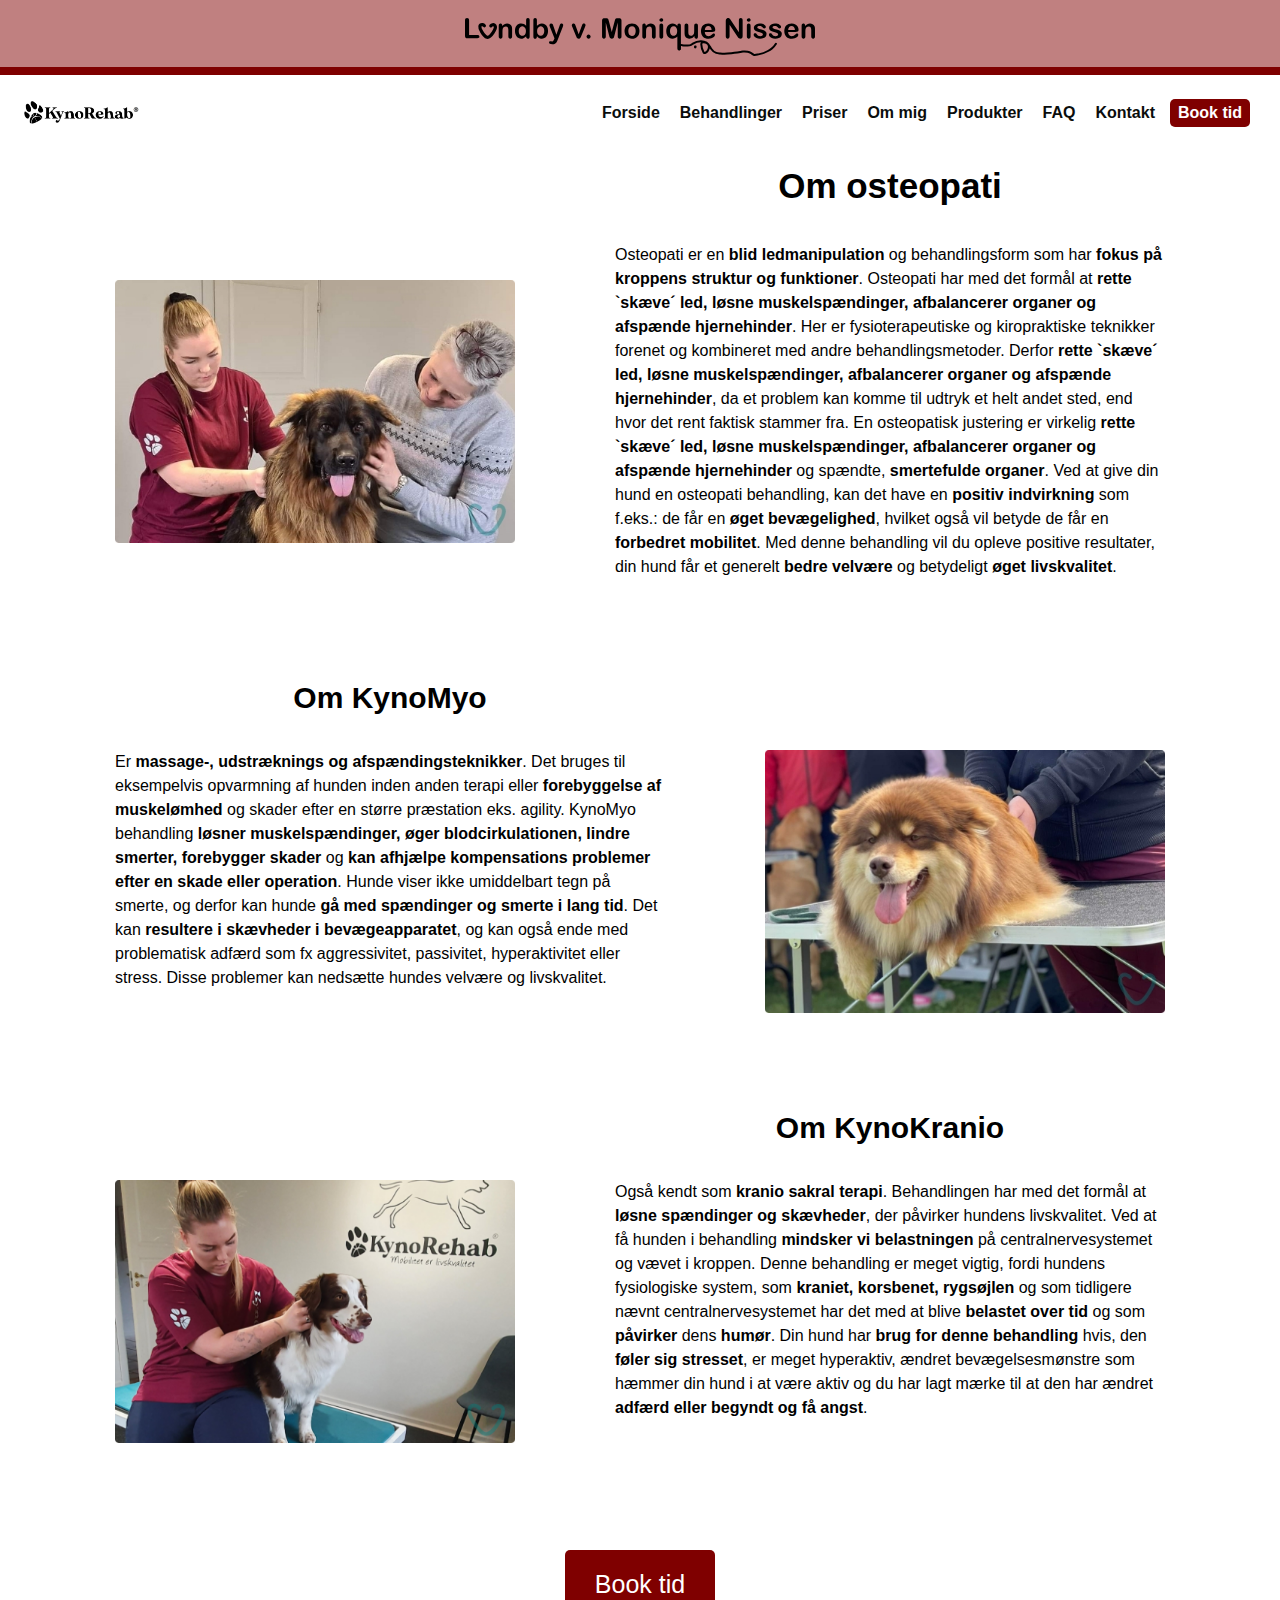
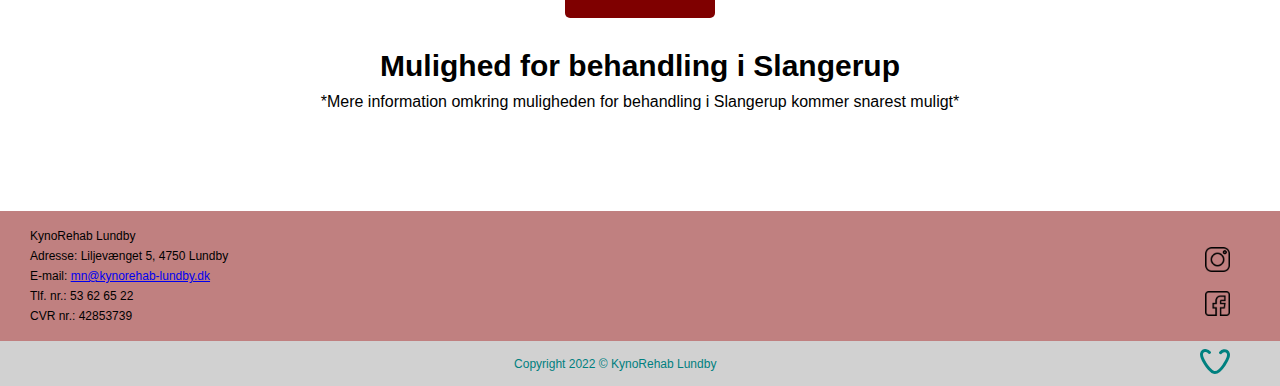
<file: behandlinger.html>
<!DOCTYPE html>
<html lang="da">

<head>
    <script src="script.js"></script>
    <meta charset="UTF-8">
    <meta http-equiv="X-UA-Compatible" content="IE=edge">
    <meta name="viewport" content="width=device-width, initial-scale=1.0">
    <meta name="description" content="KynoRehab i Lundby tilbyder osteopati, hundemassage, genoptræning samt kynomyo og kynokranio terapi til hunde.">
    <meta name="keywords" content="rehabilitering, kynorehab, osteopati, hundemassage, hund, genoptræning, hundemassør, kyno">
    <link rel="stylesheet" href="behandlinger.css">
    <link rel="stylesheet" href="style.css">
    <META NAME="ROBOTS" CONTENT="NOINDEX, NOFOLLOW">
    <link rel="preconnect" href="https://fonts.googleapis.com">
    <link rel="icon" href="img/logomark.svg" type="image/x-icon" />
    <title>KynoRehab - Lundby v. Monique Nissen|Behandlinger </title>
</head>

<body>
    <header>
        <div class="topbar">
            <a href="index.html">
                <img class="logo" alt="kynorehab lundby v. monique nissen" src="img/logo.svg">
            </a>
        </div>
        <div class="fixed-navbar">
            <a href="index.html">
                <img class="kynologo" src="img/kynorehablogo.png" alt="kynorehab">
            </a>
            <nav>
                <ul>
                    <li><a href="index.html">Forside</a></li>
                    <li><a href="behandlinger.html">Behandlinger</a></li>
                    <li><a href="priser.html">Priser</a></li>
                    <li><a href="om.html">Om mig</a></li>
                    <li><a href="produkter.html">Produkter</a></li>
                    <li><a href="faq.html">FAQ</a></li>
                    <li><a href="#kontakt">Kontakt</a></li>
                    <li class="book"><a target="_blank" href="https://app.geckobooking.dk/site/booking.php?1=1&PHPSESSID=8a8fcb486856d2c336a4999f938a9f59&bId=5585&firmaId=18475&kal=4152467&icCode=3a0e880955167d6f3c1ee97500c97a81b5585&dTpl=1">
                            Book tid</a></li>
                </ul>
            </nav>
            <div id="hamburger-icon" onclick="openMenu(this)">
                <div class="bar1"></div>
                <div class="bar2"></div>
                <div class="bar3"></div>
                <ul class="mobil-nav">
                    <li><a href="index.html">Forside</a></li>
                    <li><a href="behandlinger.html">Behandlinger</a></li>
                    <li><a href="priser.html">Priser</a></li>
                    <li><a href="om.html">Om mig</a></li>
                    <li><a href="produkter.html">Produkter</a></li>
                    <li><a href="faq.html">FAQ</a></li>
                    <li><a href="#">Kontakt</a></li>
                    <li class="book"><a target="_blank" href="https://app.geckobooking.dk/site/booking.php?1=1&PHPSESSID=8a8fcb486856d2c336a4999f938a9f59&bId=5585&firmaId=18475&kal=4152467&icCode=3a0e880955167d6f3c1ee97500c97a81b5585&dTpl=1">
                            Book tid</a></li>
                </ul>
            </div>
        </div>
    </header>
    <!--Inspiration fra https://www.w3schools.com/css/css_grid.asp-->
    <section class="behandlinger">
        <div class="grid-containerfire">
            <div class="grid-billedeogtekstbehandling grid-billedestørre responsivbillede">
                <img src="img/osteopati.jpg" alt="Osteopati behandling langhåret schæfer">
            </div>
            <div class="grid-tekstvedbillede grid-større bytteom">
                <h2>Om osteopati</h2>
                <p>
                    Osteopati er en <b>blid ledmanipulation</b> og behandlingsform som har <b>fokus på kroppens struktur og funktioner</b>. Osteopati har med det formål at <b>rette `skæve´ led, løsne muskelspændinger, afbalancerer organer og afspænde hjernehinder</b>.
                    Her er fysioterapeutiske og kiropraktiske teknikker forenet og kombineret med andre behandlingsmetoder. Derfor <b>rette `skæve´ led, løsne muskelspændinger, afbalancerer organer og afspænde hjernehinder</b>, da et problem kan komme
                    til udtryk et helt andet sted, end hvor det rent faktisk stammer fra. En osteopatisk justering er virkelig <b>rette `skæve´ led, løsne muskelspændinger, afbalancerer organer og afspænde hjernehinder</b> og spændte, <b>smertefulde organer</b>.
                    Ved at give din hund en osteopati behandling, kan det have en <b>positiv indvirkning</b> som f.eks.: de får en <b>øget bevægelighed</b>, hvilket også vil betyde de får en <b>forbedret mobilitet</b>. Med denne behandling vil du opleve
                    positive resultater, din hund får et generelt <b>bedre velvære</b> og betydeligt <b>øget livskvalitet</b>.
                </p>
            </div>
        </div>
        <div class="grid-containerfem">
            <div class="grid-tekstvedbilledeekstra grid-større">
                <h2>Om KynoMyo</h2>
                <p>
                    Er <b>massage-, udstræknings og afspændingsteknikker</b>. Det bruges til eksempelvis opvarmning af hunden inden anden terapi eller <b>forebyggelse af muskelømhed</b> og skader efter en større præstation eks. agility. KynoMyo behandling
                    <b>løsner muskelspændinger, øger blodcirkulationen, lindre smerter, forebygger skader</b> og <b>kan afhjælpe kompensations problemer efter en skade eller operation</b>. Hunde viser ikke umiddelbart tegn på smerte, og derfor kan hunde
                    <b>gå med spændinger og smerte i lang tid</b>. Det kan <b>resultere i skævheder i bevægeapparatet</b>, og kan også ende med problematisk adfærd som fx aggressivitet, passivitet, hyperaktivitet eller stress. Disse problemer kan nedsætte
                    hundes velvære og livskvalitet.
                </p>
            </div>
            <div class="grid-billedeogtekstbehandling responsivbilledeto">
                <img src="img/kynomyo.jpg" alt="KynoMyo behandling chihuahua">
            </div>
        </div>
        <div class="grid-containerseks">
            <div class="grid-billedeogtekstbehandling responsivbilledetre">
                <img src="img/Kynokranio.png" alt="KynoKranio behandling australian shepherd ">
            </div>
            <div class="grid-tekstvedbilledeekstra grid-større bytteom">
                <h2>Om KynoKranio</h2>
                <p>
                    Også kendt som <b>kranio sakral terapi</b>. Behandlingen har med det formål at <b>løsne spændinger og skævheder</b>, der påvirker hundens livskvalitet. Ved at få hunden i behandling <b>mindsker vi belastningen</b> på centralnervesystemet
                    og vævet i kroppen. Denne behandling er meget vigtig, fordi hundens fysiologiske system, som <b>kraniet, korsbenet, rygsøjlen</b> og som tidligere nævnt centralnervesystemet har det med at blive <b>belastet over tid</b> og som <b>påvirker</b>                    dens <b>humør</b>. Din hund har <b>brug for denne behandling</b> hvis, den <b>føler sig stresset</b>, er meget hyperaktiv, ændret bevægelsesmønstre som hæmmer din hund i at være aktiv og du har lagt mærke til at den har ændret <b>adfærd eller begyndt og få angst</b>.
                </p>
            </div>
        </div>
    </section>
    <section class="Slangerup">
        <div class="divbooktid">
            <a class="booktid" target="_blank" href="https://app.geckobooking.dk/site/booking.php?1=1&PHPSESSID=8a8fcb486856d2c336a4999f938a9f59&bId=5585&firmaId=18475&kal=4152467&icCode=3a0e880955167d6f3c1ee97500c97a81b5585&dTpl=1">Book tid</a>
            <h3>Mulighed for behandling i Slangerup</h3>
            <p>*Mere information omkring muligheden for behandling i Slangerup kommer snarest muligt*</p>
        </div>
    </section>

    <footer id="kontakt">
        <div class="rosa-footer">
            <div class="rosa-flex">
                <div>
                    <p>KynoRehab Lundby <br> Adresse: Liljevænget 5, 4750 Lundby <br> E-mail: <a href="mailto:laer9384@edu.zealand.dk">mn@kynorehab-lundby.dk </a><br> Tlf. nr.: 53 62 65 22 <br> CVR nr.: 42853739</p>
                </div>
                <div>
                    <img src="img/instagram.png" id="some-ig" alt="kynorehab instagram">
                    <br>
                    <img src="img/facebook.png" id="some-fb" alt="kynorehab facebook">
                </div>
            </div>
        </div>
        <div class="grå-footer">
            <div class="grå-flex">
                <div>

                </div>
                <div>
                    <p>
                        Copyright 2022 © KynoRehab Lundby
                    </p>
                </div>
                <div>
                    <img src="img/logomark.svg" class="logomark" alt="kynorehab lundby">
                </div>
            </div>
        </div>
    </footer>
</body>

</html>
</file>
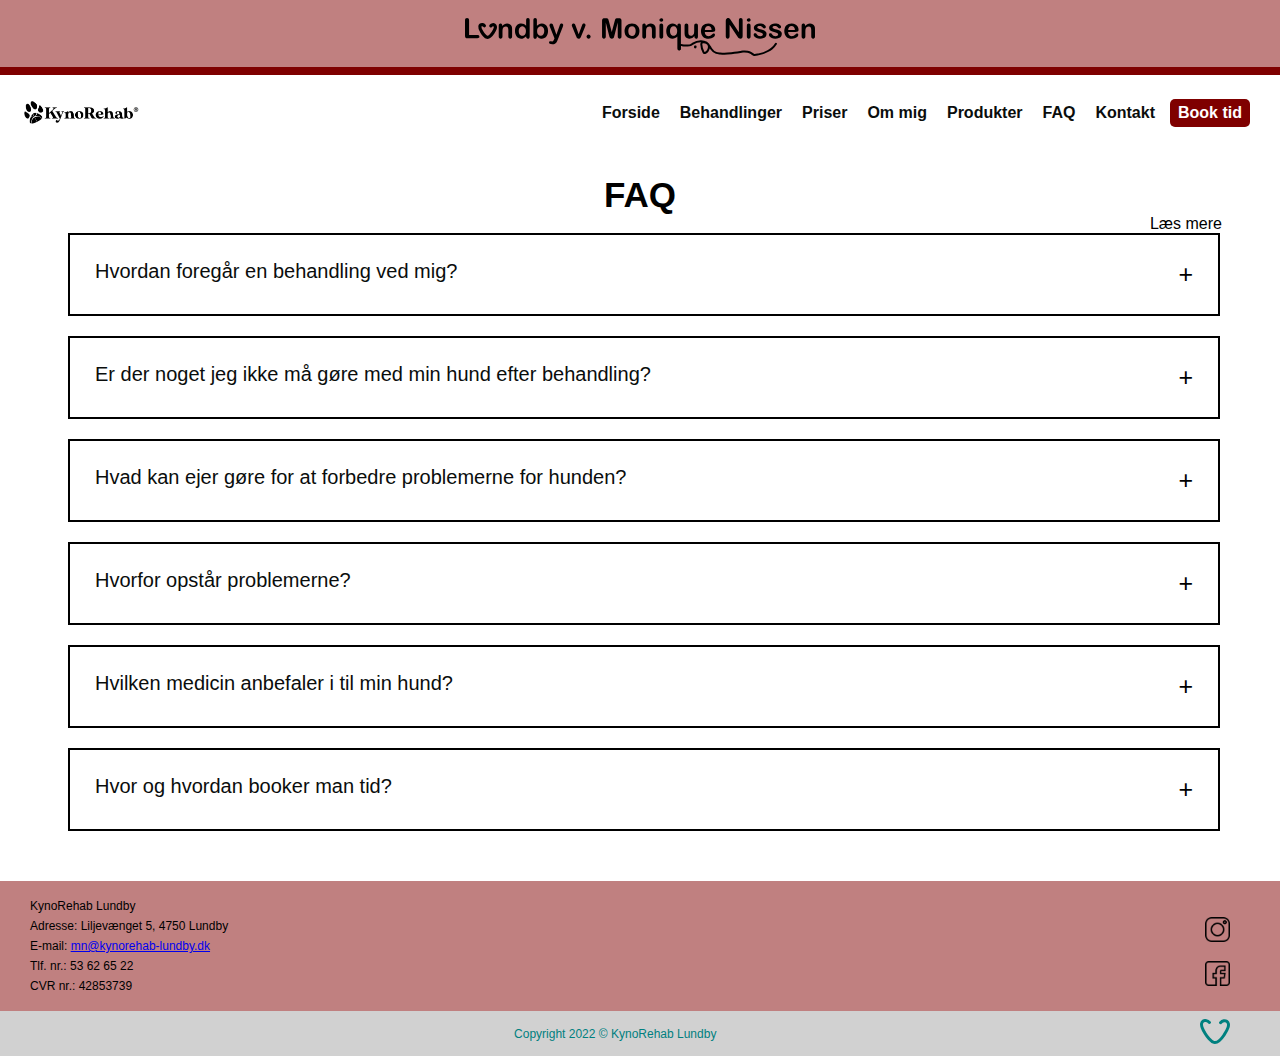
<file: faq.html>
<!DOCTYPE html>
<html lang="da">

<head>
    <script src="script.js"></script>
    <meta charset="UTF-8">
    <meta http-equiv="X-UA-Compatible" content="IE=edge">
    <meta name="viewport" content="width=device-width, initial-scale=1.0">
    <meta name="description" content="Ofte stillede spørgsmål angående behandlinger, Osteopati og rehabilitering, Genoptræning, Kynorehab & hundemassage.">
    <meta name="keywords" content="rehabilitering, kynorehab, osteopati, hundemassage, hund, genoptræning, hundemassør, kyno">
    <link rel="stylesheet" href="style.css">
    <META NAME="ROBOTS" CONTENT="NOINDEX, NOFOLLOW">
    <link rel="stylesheet" href="faqstyle.css">
    <link rel="preconnect" href="https://fonts.googleapis.com">
    <link rel="icon" href="img/logomark.svg" type="image/x-icon" />
    <title>KynoRehab - Lundby v. Monique Nissen|FAQ</title>
</head>

<body>

    <header>
        <div class="topbar">
            <a href="index.html">
                <img class="logo" alt="kynorehab lundby v. monique nissen" src="img/logo.svg">
            </a>
        </div>
        <div class="fixed-navbar">
            <a href="index.html">
                <img class="kynologo" src="img/kynorehablogo.png" alt="kynorehab">
            </a>
            <nav>
                <ul>
                    <li><a href="index.html">Forside</a></li>
                    <li><a href="behandlinger.html">Behandlinger</a></li>
                    <li><a href="priser.html">Priser</a></li>
                    <li><a href="om.html">Om mig</a></li>
                    <li><a href="produkter.html">Produkter</a></li>
                    <li><a href="faq.html">FAQ</a></li>
                    <li><a href="#kontakt">Kontakt</a></li>
                    <li class="book"><a target="_blank" href="https://app.geckobooking.dk/site/booking.php?1=1&PHPSESSID=8a8fcb486856d2c336a4999f938a9f59&bId=5585&firmaId=18475&kal=4152467&icCode=3a0e880955167d6f3c1ee97500c97a81b5585&dTpl=1">
                            Book tid</a></li>
                </ul>
            </nav>
            <div id="hamburger-icon" onclick="openMenu(this)">
                <div class="bar1"></div>
                <div class="bar2"></div>
                <div class="bar3"></div>
                <ul class="mobil-nav">
                    <li><a href="index.html">Forside</a></li>
                    <li><a href="behandlinger.html">Behandlinger</a></li>
                    <li><a href="priser.html">Priser</a></li>
                    <li><a href="om.html">Om mig</a></li>
                    <li><a href="produkter.html">Produkter</a></li>
                    <li><a href="faq.html">FAQ</a></li>
                    <li><a href="#">Kontakt</a></li>
                    <li class="book"><a target="_blank" href="https://app.geckobooking.dk/site/booking.php?1=1&PHPSESSID=8a8fcb486856d2c336a4999f938a9f59&bId=5585&firmaId=18475&kal=4152467&icCode=3a0e880955167d6f3c1ee97500c97a81b5585&dTpl=1">
                            Book tid</a></li>
                </ul>
            </div>
        </div>
    </header>

    <!--inspiration fra https://www.w3schools.com/howto/howto_js_accordion.asp-->
    <section class="hovedsection">
        <h1 class="overskriftfaq">FAQ</h1>
        <div class="højrelæsmere">
        <p>Læs mere</p>
        </div>

        <button class="spørgsmål mindretop">Hvordan foregår en behandling ved mig?</button>
        <div class="svar">
            <img src="img/behandlingsforløb.jpg" alt="information omkring behandlingsforløb">
        </div>

        <button class="spørgsmål">Er der noget jeg ikke må gøre med min hund efter behandling?</button>
        <div class="svar">
            <p>
                -Musklerne husker, så for at vi kan give kroppen de bedste vilkår for ikke at ryge tilbage i en fejlstilling, så er det vigtigt at hunden holdes i ro i 3 dage. <br><br> -Det betyder hellere flere små gåture end få lange. Vi ønsker at kroppen
                bliver holdt i gang men ikke overanstrengt. <br><br> -Ingen flex eller langliner, ingen spring op og ned af sofa og bil, ingen boldkast, løb på glatte gulve mm. <br><br> -Det kan være svært for hund og ejer at skulle begrænses, så lig vægt på
                mental stimulering, det kan f.eks være at strø godbidder i en snusemåtte. <br>
            </p>
        </div>

        <button class="spørgsmål">Hvad kan ejer gøre for at forbedre problemerne for hunden?</button>
        <div class="svar">
            <p>
                -Overholde anbefalingerne efter behandlingen. <br><br> -Sørger for ikke at kaste bold mm. på glatte overflader. <br><br> -Minimerer spring og hurtige start/stop. <br><br> -Husk jævnlige tjek hos osteopat, så vi kan fange problemerne inden at de bliver
                slemme og for at vedligeholde den problemfrie krop.<br>
            </p>
        </div>

        <button class="spørgsmål">Hvorfor opstår problemerne?</button>
        <div class="svar">
            <p>
                -Der kan være mange årsager til at problemerne opstår, men hvis det er tilbagevendende problemer, så skal man måske ind og justere i de små ting man gør i hverdagen, som man ikke altid tænker over. Det kunne blandt andet være leg/løb på glatte gulve,
                spring op og ned af ting, hurtige start/stop mm. <br><br> -Ligeledes kan træning af lydighed på kun den ene side, give mange spændinger. <br><br> -Der er mange flere, men dette er et lille udpluk. <br>
            </p>
        </div>

        <button class="spørgsmål">Hvilken medicin anbefaler i til min hund?</button>
        <div class="svar">
            <p>
                -Dette kan vi som KynoOsteo terapeuter ikke vejlede om. Hvis i har spørgsmål omkring medicin, så tag kontakt til jeres dyrlæge. <br><br> -Dog kan vi anbefale giftfrie flåthalsbånd, som alternativ til de præparater man kan få recept på, som
                indeholder gift. <br>
            </p>
        </div>

        <button class="spørgsmål">Hvor og hvordan booker man tid?</button>
        <div class="svar">
            <p>
                -Man booker tid via hjemmesiden Kynorehab.dk <br><br> -Klik på BOOK TID <br><br> -Vælg KynoRehab Lundby under `Sjælland´ eller i bunden under `Monique Nissen´ <br><br> -Vælg den behandling i ønsker <br><br> -Vælg den tid der passer jer <br><br> -Log ind eller
                opret jer som kunde <br><br> -I kan også kontakte mig på 53 62 65 22 eller Mn@kynorehab-lundby.dk, hvis i har ønsker til andre tidspunkter der passer bedre, skal have hjælp til booking, har spørgsmål mm. <br>
            </p>
        </div>

    </section>

    <footer id="kontakt">
        <div class="rosa-footer">
            <div class="rosa-flex">
                <div>
                    <p>KynoRehab Lundby <br> Adresse: Liljevænget 5, 4750 Lundby <br> E-mail: <a href="mailto:laer9384@edu.zealand.dk">mn@kynorehab-lundby.dk </a><br> Tlf. nr.: 53 62 65 22 <br> CVR nr.: 42853739</p>
                </div>
                <div>
                    <img src="img/instagram.png" id="some-ig" alt="kynorehab instagram">
                    <br>
                    <img src="img/facebook.png" id="some-fb" alt="kynorehab facebook">
                </div>
            </div>
        </div>
        <div class="grå-footer">
            <div class="grå-flex">
                <div>

                </div>
                <div>
                    <p>
                        Copyright 2022 © KynoRehab Lundby
                    </p>
                </div>
                <div>
                    <img src="img/logomark.svg" class="logomark" alt="kynorehab lundby">
                </div>
            </div>
        </div>
    </footer>
    <script src="faqscript.js"></script>
</body>

</html>
</file>
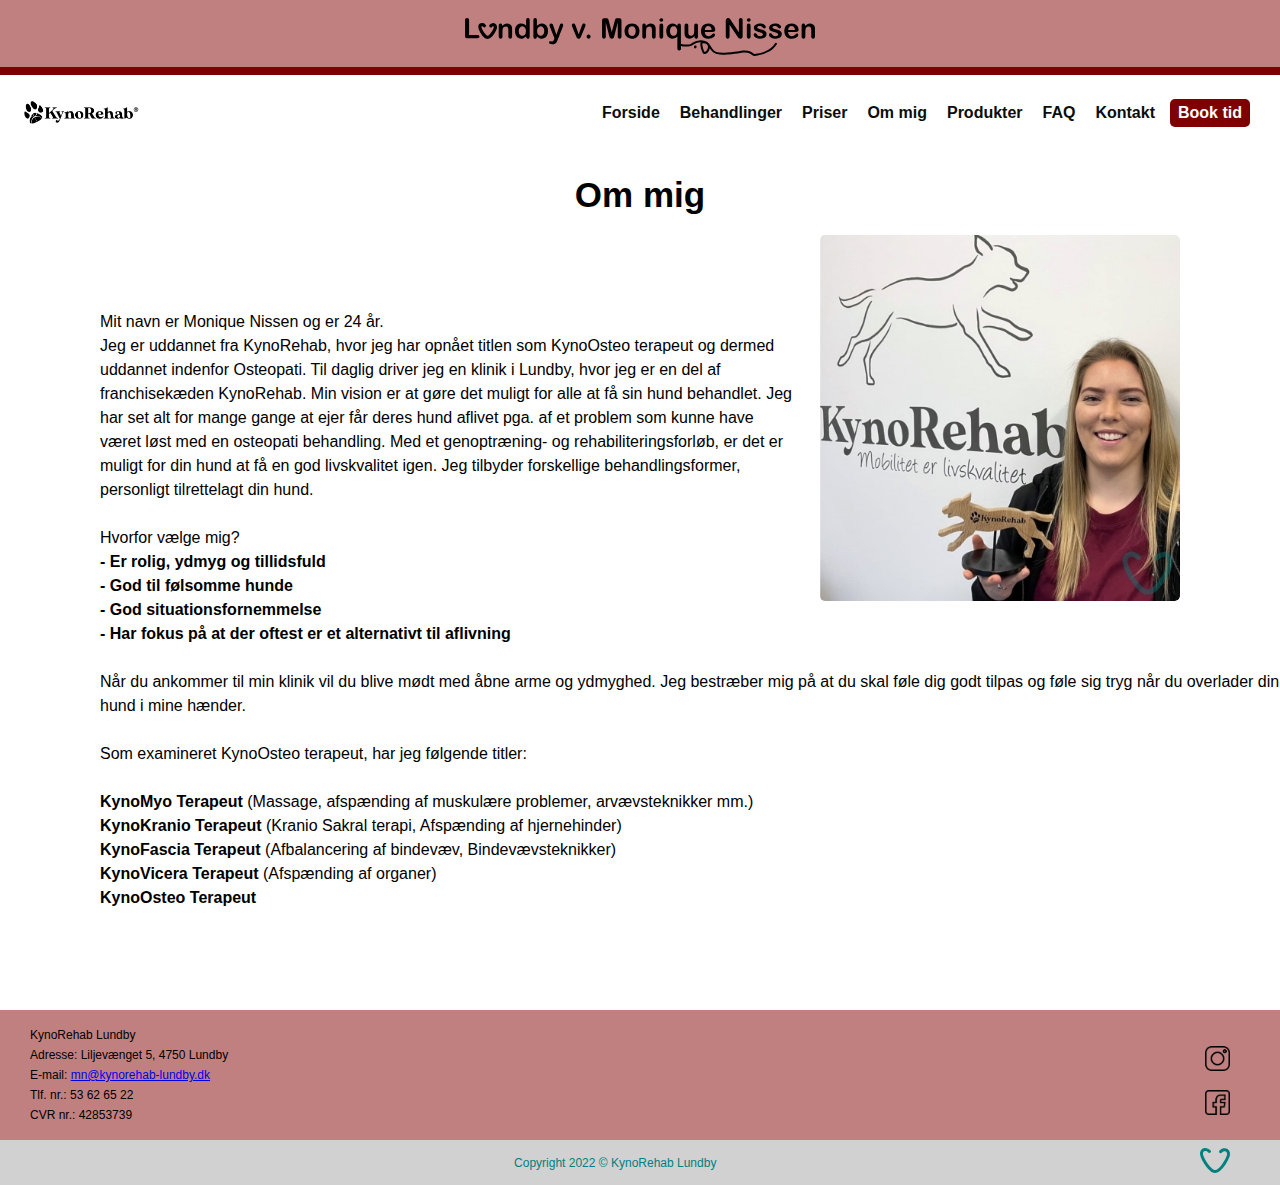
<file: om.html>
<!DOCTYPE html>
<html lang="da">

<head>
    <script src="script.js"></script>
    <meta charset="UTF-8">
    <meta http-equiv="X-UA-Compatible" content="IE=edge">
    <meta name="viewport" content="width=device-width, initial-scale=1.0">
    <meta name="description" content="Osteopati behandler og hundemassør god til følsomme hunde. Specialiseret i rehabilitering og genoptræning.">
    <meta name="keywords" content="rehabilitering, kynorehab, osteopati, hundemassage, hund, genoptræning, hundemassør, kyno">
    <link rel="stylesheet" href="style.css">
    <META NAME="ROBOTS" CONTENT="NOINDEX, NOFOLLOW">
    <link rel="stylesheet" href="om.css">
    <link rel="preconnect" href="https://fonts.googleapis.com">
    <link rel="icon" href="img/logomark.svg" type="image/x-icon" />
    <title>KynoRehab - Lundby v. Monique Nissen|Om mig</title>
</head>

<body>
    <header>
        <div class="topbar">
            <a href="index.html">
                <img class="logo" alt="kynorehab lundby v. monique nissen" src="img/logo.svg">
            </a>
        </div>
        <div class="fixed-navbar">
            <a href="index.html">
                <img class="kynologo" src="img/kynorehablogo.png" alt="kynorehab">
            </a>
            <nav>
                <ul>
                    <li><a href="index.html">Forside</a></li>
                    <li><a href="behandlinger.html">Behandlinger</a></li>
                    <li><a href="priser.html">Priser</a></li>
                    <li><a href="om.html">Om mig</a></li>
                    <li><a href="produkter.html">Produkter</a></li>
                    <li><a href="faq.html">FAQ</a></li>
                    <li><a href="#kontakt">Kontakt</a></li>
                    <li class="book"><a target="_blank" href="https://app.geckobooking.dk/site/booking.php?1=1&PHPSESSID=8a8fcb486856d2c336a4999f938a9f59&bId=5585&firmaId=18475&kal=4152467&icCode=3a0e880955167d6f3c1ee97500c97a81b5585&dTpl=1">
                            Book tid</a></li>
                </ul>
            </nav>
            <div id="hamburger-icon" onclick="openMenu(this)">
                <div class="bar1"></div>
                <div class="bar2"></div>
                <div class="bar3"></div>
                <ul class="mobil-nav">
                    <li><a href="index.html">Forside</a></li>
                    <li><a href="behandlinger.html">Behandlinger</a></li>
                    <li><a href="priser.html">Priser</a></li>
                    <li><a href="om.html">Om mig</a></li>
                    <li><a href="produkter.html">Produkter</a></li>
                    <li><a href="faq.html">FAQ</a></li>
                    <li><a href="#">Kontakt</a></li>
                    <li class="book"><a target="_blank" href="https://app.geckobooking.dk/site/booking.php?1=1&PHPSESSID=8a8fcb486856d2c336a4999f938a9f59&bId=5585&firmaId=18475&kal=4152467&icCode=3a0e880955167d6f3c1ee97500c97a81b5585&dTpl=1">
                            Book tid</a></li>
                </ul>
            </div>
        </div>
    </header>
    <h1>Om mig</h1>
    <section class="om">
        <div>
            <div class="img">
                <img src="img/monique.jpg" alt="monique, kynorehab-lundby, behandler, hundemassør, hundeterapeut, osteopati" class="artikel-img">
            </div>
            <div class="tekst">
                <a class="ommig">
                        Mit navn er Monique Nissen og er 24 år.<br>Jeg er uddannet fra KynoRehab, hvor jeg har opnået titlen som KynoOsteo terapeut og dermed uddannet indenfor Osteopati. Til daglig driver jeg en klinik i Lundby, hvor jeg er en del af franchisekæden KynoRehab. 
                        Min vision er at gøre det muligt for alle at få sin hund behandlet. Jeg har set alt for mange gange at ejer får deres hund aflivet pga. af et problem som kunne have været løst med en osteopati behandling. 
                        Med et genoptræning- og rehabiliteringsforløb, er det er muligt for din hund at få en god livskvalitet igen. Jeg tilbyder forskellige behandlingsformer, personligt tilrettelagt din hund. 
                        <br> <br>
                        Hvorfor vælge mig? <br>
                        <b>- Er rolig, ydmyg og tillidsfuld<br>
                        - God til følsomme hunde<br>
                        - God situationsfornemmelse<br>
                        - Har fokus på at der oftest er et alternativt til aflivning</b><br> 
                        <br>
                        
                        Når du ankommer til min klinik vil du blive mødt med åbne arme og ydmyghed. Jeg bestræber mig på at du skal føle dig godt tilpas og føle sig tryg når du overlader din hund i mine hænder. <br> <br>
                        
                        Som examineret KynoOsteo terapeut, har jeg følgende titler:<br> <br>
                        
                        <b>KynoMyo Terapeut</b>  (Massage, afspænding af muskulære problemer, arvævsteknikker mm.)<br>
                        <b>KynoKranio Terapeut</b>  (Kranio Sakral terapi, Afspænding af hjernehinder)<br>
                        <b>KynoFascia Terapeut</b>  (Afbalancering af bindevæv, Bindevævsteknikker)<br>
                        <b>KynoVicera Terapeut</b>  (Afspænding af organer)<br>
                        <b>KynoOsteo Terapeut</b><br>
                    </a>
            </div>
        </div>
    </section>

    <footer id="kontakt">
        <div class="rosa-footer">
            <div class="rosa-flex">
                <div>
                    <p>KynoRehab Lundby <br> Adresse: Liljevænget 5, 4750 Lundby <br> E-mail: <a href="mailto:laer9384@edu.zealand.dk">mn@kynorehab-lundby.dk </a><br> Tlf. nr.: 53 62 65 22 <br> CVR nr.: 42853739</p>
                </div>
                <div>
                    <img src="img/instagram.png" id="some-ig" alt="kynorehab instagram">
                    <br>
                    <img src="img/facebook.png" id="some-fb" alt="kynorehab facebook">
                </div>
            </div>
        </div>
        <div class="grå-footer">
            <div class="grå-flex">
                <div>

                </div>
                <div>
                    <p>
                        Copyright 2022 © KynoRehab Lundby
                    </p>
                </div>
                <div>
                    <img src="img/logomark.svg" class="logomark" alt="kynorehab lundby">
                </div>
            </div>
        </div>
    </footer>
</body>

</html>
</file>
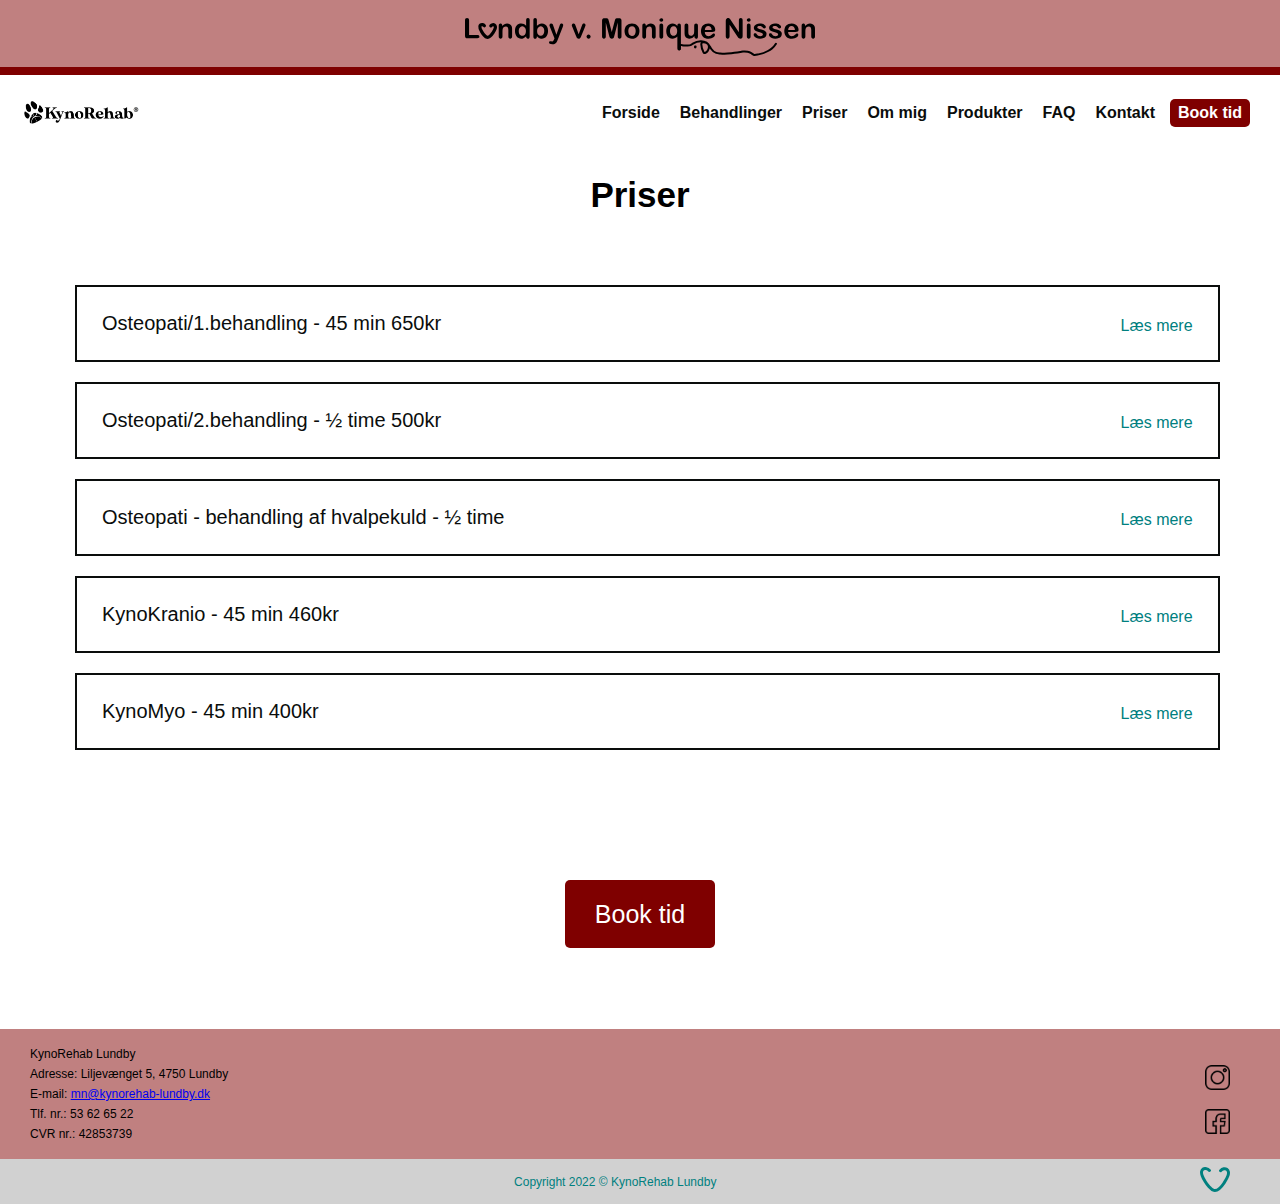
<file: priser.html>
<!DOCTYPE html>
<html lang="da">

<head>
    <script src="script.js"></script>
    <meta charset="UTF-8">
    <meta http-equiv="X-UA-Compatible" content="IE=edge">
    <meta name="viewport" content="width=device-width, initial-scale=1.0">
    <meta name="description" content="KynoRehab i Lundby tilbyder osteopati, hundemassage, genoptræning samt kynomyo og kynokranio terapi til hunde og hvalpe.">
    <meta name="keywords" content="rehabilitering, kynorehab, osteopati, hundemassage, hund, genoptræning, hundemassør, kyno">
    <link rel="stylesheet" href="style.css">
    <META NAME="ROBOTS" CONTENT="NOINDEX, NOFOLLOW">
    <link rel="stylesheet" href="priser.css">
    <link rel="preconnect" href="https://fonts.googleapis.com">
    <link rel="icon" href="img/logomark.svg" type="image/x-icon" />
    <title>KynoRehab - Lundby v. Monique Nissen|Priser</title>
</head>

<body>
    <header>
        <div class="topbar">
            <a href="index.html">
                <img class="logo" alt="kynorehab lundby v. monique nissen" src="img/logo.svg">
            </a>
        </div>
        <div class="fixed-navbar">
            <a href="index.html">
                <img class="kynologo" src="img/kynorehablogo.png" alt="kynorehab">
            </a>
            <nav>
                <ul>
                    <li><a href="index.html">Forside</a></li>
                    <li><a href="behandlinger.html">Behandlinger</a></li>
                    <li><a href="priser.html">Priser</a></li>
                    <li><a href="om.html">Om mig</a></li>
                    <li><a href="produkter.html">Produkter</a></li>
                    <li><a href="faq.html">FAQ</a></li>
                    <li><a href="#kontakt">Kontakt</a></li>
                    <li class="book"><a target="_blank" href="https://app.geckobooking.dk/site/booking.php?1=1&PHPSESSID=8a8fcb486856d2c336a4999f938a9f59&bId=5585&firmaId=18475&kal=4152467&icCode=3a0e880955167d6f3c1ee97500c97a81b5585&dTpl=1">
                            Book tid</a></li>
                </ul>
            </nav>
            <div id="hamburger-icon" onclick="openMenu(this)">
                <div class="bar1"></div>
                <div class="bar2"></div>
                <div class="bar3"></div>
                <ul class="mobil-nav">
                    <li><a href="index.html">Forside</a></li>
                    <li><a href="behandlinger.html">Behandlinger</a></li>
                    <li><a href="priser.html">Priser</a></li>
                    <li><a href="om.html">Om mig</a></li>
                    <li><a href="produkter.html">Produkter</a></li>
                    <li><a href="faq.html">FAQ</a></li>
                    <li><a href="#">Kontakt</a></li>
                    <li class="book"><a target="_blank" href="https://app.geckobooking.dk/site/booking.php?1=1&PHPSESSID=8a8fcb486856d2c336a4999f938a9f59&bId=5585&firmaId=18475&kal=4152467&icCode=3a0e880955167d6f3c1ee97500c97a81b5585&dTpl=1">
                            Book tid</a></li>
                </ul>
            </div>
        </div>
    </header>

    <h1>Priser</h1>
    <section class="hovedsection">
        <!--https://www.w3schools.com/howto/tryit.asp?filename=tryhow_js_accordion "harmonika" -->
        <button class="pris">Osteopati/1.behandling - 45 min 650kr</button>
        <div class="svar">
            <p>
                -Oberservation og analyse af hundens bevægelser. <br> <br> -En gennemgang af hundens sygdomshistorie og smerter. <br> <br> -Behandling.
                <br> <br> -Rådgivning i forhold til det efterfølgende forløb.<br>
            </p>
            <a href="behandlinger.html">Læs mere om osteopati</a>

        </div>

        <button class="pris">Osteopati/2.behandling - ½ time 500kr</button>
        <div class="svar">
            <p>
                -En opfølgning på første behandling hvor vi taler lidt om hvordan det er gået siden sidste behandling<br> <br> -Jeg tjekker hunden igennem og begynder derefter på 2. behandling.<br>
            </p>
            <a href="behandlinger.html">Læs mere om osteopati</a>

        </div>

        <button class="pris">Osteopati - behandling af hvalpekuld - ½ time</button>
        <div class="svar">
            <p>
                -Prisen variere for denne ydelse på grund af race og antal hvalpe. <br> <br> -Vil du høre mere så ring gerne til mig - på 53 62 65 22. <br>
            </p>
            <a href="behandlinger.html">Læs mere om osteopati</a>

        </div>

        <button class="pris">KynoKranio - 45 min 460kr</button>
        <div class="svar">
            <p>
                -Kranio sakral terapi behandling, hvor jeg løsner spændinger og skævheder hos hunden.<br><br> -Behandling mindsker belastningen på centralnervesystemet og vævet i kroppen. <br> <br> -Hundens fysiologiske system, som kraniet, korsbenet,
                rygsøjlen og centralnervesystemet har det med at blive belastet over tid og påvirker dens humør.<br>
            </p>
            <a href="behandlinger.html">Læs mere om Kynokranio</a>

        </div>

        <button class="pris">KynoMyo - 45 min 400kr</button>
        <div class="svar">
            <p>
                -KynoMyo behandling løsner muskelspændinger, øger blodcirkulationen, lindre smerter, forebygger skader og kan afhjælpe kompensations problemer efter en skade eller operation. <br> <br> -Afhjælper skævheder i bevægeapparatet, som kan ende
                med problematisk adfærd som fx. aggressivitet, passivitet, hyperaktivitet eller stress. <br>
            </p>
            <a href="behandlinger.html">Læs mere om KynoMyo</a>
        </div>
    </section>
    <div class="divbooktid">
        <a class="booktid" target="_blank" href="https://app.geckobooking.dk/site/booking.php?1=1&PHPSESSID=8a8fcb486856d2c336a4999f938a9f59&bId=5585&firmaId=18475&kal=4152467&icCode=3a0e880955167d6f3c1ee97500c97a81b5585&dTpl=1">Book tid</a>
    </div>

    <footer id="kontakt">
        <div class="rosa-footer">
            <div class="rosa-flex">
                <div>
                    <p>KynoRehab Lundby <br> Adresse: Liljevænget 5, 4750 Lundby <br> E-mail: <a href="mailto:laer9384@edu.zealand.dk">mn@kynorehab-lundby.dk </a><br> Tlf. nr.: 53 62 65 22 <br> CVR nr.: 42853739</p>
                </div>
                <div>
                    <img src="img/instagram.png" id="some-ig" alt="kynorehab instagram">
                    <br>
                    <img src="img/facebook.png" id="some-fb" alt="kynorehab facebook">
                </div>
            </div>
        </div>
        <div class="grå-footer">
            <div class="grå-flex">
                <div>

                </div>
                <div>
                    <p>
                        Copyright 2022 © KynoRehab Lundby
                    </p>
                </div>
                <div>
                    <img src="img/logomark.svg" class="logomark" alt="kynorehab lundby">
                </div>
            </div>
        </div>
    </footer>
    <script src="priser.js"></script>
</body>


</html>
</file>
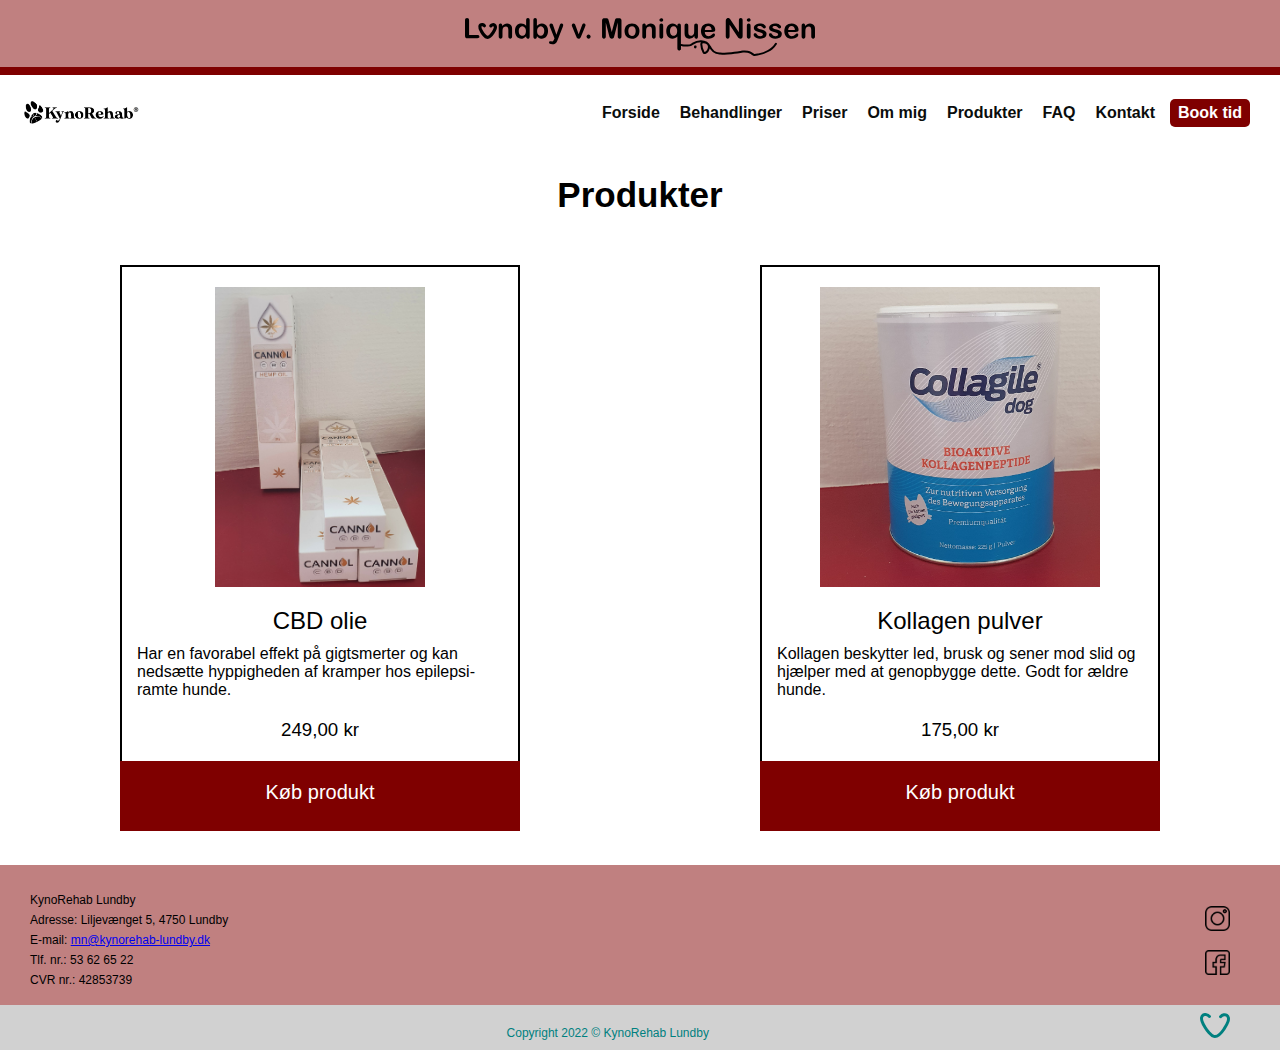
<file: produkter.html>
<!DOCTYPE html>
<html lang="da">

<head>
    <script src="script.js"></script>
    <script src="produkter.js"></script>
    <meta charset="UTF-8">
    <meta http-equiv="X-UA-Compatible" content="IE=edge">
    <meta name="viewport" content="width=device-width, initial-scale=1.0">
    <meta name="description" content="KynoRehab Lundby sælger kosttilskud til hunde, CBD Olie og Kollagen, kan bruges som led i rehabilitering & genoptræning.">
    <meta name="keywords" content="rehabilitering, kynorehab, osteopati, hundemassage, hund, genoptræning, hundemassør, kyno">
    <link rel="stylesheet" href="style.css">
    <META NAME="ROBOTS" CONTENT="NOINDEX, NOFOLLOW">
    <link rel="stylesheet" href="produkter.css">
    <link rel="preconnect" href="https://fonts.googleapis.com">
    <link rel="icon" href="img/logomark.svg" type="image/x-icon" />
    <title>KynoRehab - Lundby v. Monique Nissen|Produkter</title>
</head>

<body>
    <header>
        <div class="topbar">
            <a href="index.html">
                <img class="logo" alt="kynorehab lundby v. monique nissen" src="img/logo.svg">
            </a>
        </div>
        <div class="fixed-navbar">
            <a href="index.html">
                <img class="kynologo" src="img/kynorehablogo.png" alt="kynorehab">
            </a>
            <nav>
                <ul>
                    <li><a href="index.html">Forside</a></li>
                    <li><a href="behandlinger.html">Behandlinger</a></li>
                    <li><a href="priser.html">Priser</a></li>
                    <li><a href="om.html">Om mig</a></li>
                    <li><a href="produkter.html">Produkter</a></li>
                    <li><a href="faq.html">FAQ</a></li>
                    <li><a href="#kontakt">Kontakt</a></li>
                    <li class="book"><a target="_blank" href="https://app.geckobooking.dk/site/booking.php?1=1&PHPSESSID=8a8fcb486856d2c336a4999f938a9f59&bId=5585&firmaId=18475&kal=4152467&icCode=3a0e880955167d6f3c1ee97500c97a81b5585&dTpl=1">
                            Book tid</a></li>
                </ul>
            </nav>
            <div id="hamburger-icon" onclick="openMenu(this)">
                <div class="bar1"></div>
                <div class="bar2"></div>
                <div class="bar3"></div>
                <ul class="mobil-nav">
                    <li><a href="index.html">Forside</a></li>
                    <li><a href="behandlinger.html">Behandlinger</a></li>
                    <li><a href="priser.html">Priser</a></li>
                    <li><a href="om.html">Om mig</a></li>
                    <li><a href="produkter.html">Produkter</a></li>
                    <li><a href="faq.html">FAQ</a></li>
                    <li><a href="#">Kontakt</a></li>
                    <li class="book"><a target="_blank" href="https://app.geckobooking.dk/site/booking.php?1=1&PHPSESSID=8a8fcb486856d2c336a4999f938a9f59&bId=5585&firmaId=18475&kal=4152467&icCode=3a0e880955167d6f3c1ee97500c97a81b5585&dTpl=1">
                            Book tid</a></li>
                </ul>
            </div>
        </div>
    </header>
    <H1>Produkter</H1>
    <div class="produkt-container">
        <div class="produkt">

            <img src="img/olie.jpg" alt="cbd olie tilskudsfoder til hund" class="olie">
            <h2>
                CBD olie
            </h2>
            <p>
                Har en favorabel effekt på gigtsmerter og kan nedsætte hyppigheden af kramper hos epilepsi-ramte hunde.
            </p>
            <h3>
                249,00 kr
            </h3>
            <div class="køb" onclick="bestilling1()">
                <h4>
                    Køb produkt
                </h4>
            </div>
        </div>
        <div class="produkt">

            <img src="img/kollagen.jpg" alt="kollagen tilskudsfoder til hund" class="kollagen">
            <h2>
                Kollagen pulver
            </h2>
            <p>
                Kollagen beskytter led, brusk og sener mod slid og hjælper med at genopbygge dette. Godt for ældre hunde.
            </p>
            <h3>
                175,00 kr
            </h3>
            <div class="køb" onclick="bestilling2()">
                <h4>
                    Køb produkt
                </h4>
            </div>
        </div>
    </div>
    <footer id="kontakt">
        <div class="rosa-footer">
            <div class="rosa-flex">
                <div>
                    <p>KynoRehab Lundby <br> Adresse: Liljevænget 5, 4750 Lundby <br> E-mail: <a href="mailto:laer9384@edu.zealand.dk">mn@kynorehab-lundby.dk </a><br> Tlf. nr.: 53 62 65 22 <br> CVR nr.: 42853739</p>
                </div>
                <div>
                    <img src="img/instagram.png" id="some-ig" alt="kynorehab instagram">
                    <br>
                    <img src="img/facebook.png" id="some-fb" alt="kynorehab facebook">
                </div>
            </div>
        </div>
        <div class="grå-footer">
            <div class="grå-flex">
                <div>

                </div>
                <div>
                    <p>
                        Copyright 2022 © KynoRehab Lundby
                    </p>
                </div>
                <div>
                    <img src="img/logomark.svg" class="logomark" alt="kynorehab lundby">
                </div>
            </div>
        </div>
    </footer>
</body>

</html>
</file>
<file: behandlinger.css>
.behandlinger{
    margin: 100px 0px 0px 0px;
}

.grid-containerfire{
    display: grid;
    grid-template-columns: 400px 550px;
    padding: 10px;
    justify-content: center;
    grid-column-gap: 100px;
    grid-template-rows: 440px;
    font-family: 'Rubik', sans-serif;
    color: black;
    margin-top: 50px;
}

.grid-containerfem{
    display: grid;
    grid-template-columns: 550px 400px;
    padding: 10px;
    justify-content: center;
    grid-column-gap: 100px;
    grid-template-rows: 380px;
    font-family: 'Rubik', sans-serif;
    color: black;
    margin-top: 30px;
}

.grid-containerseks{
    display: grid;
    grid-template-columns: 400px 550px;
    padding: 10px;
    justify-content: center;
    grid-column-gap: 100px;
    grid-template-rows: 380px;
    font-family: 'Rubik', sans-serif;
    color: black;
    margin-top: 30px;
}

.grid-billedeogtekstbehandling img{
    width: 100%;
    margin-top: 100px;
}

.grid-tekstvedbillede h2{
    font-size: 35px;
    font-family: 'Nunito', sans-serif;
    margin: 0px 0px 30px 0px;
    text-align: center;
}

.grid-tekstvedbilledeekstra h2{
    margin: 25px 0px 30px 0px;
    font-size: 30px;
    text-align: center;
    font-family: 'Nunito', sans-serif;
    
}

.grid-større{
    font-size: 16px;
    line-height: 1.5;
}

.grid-billedestørre{
    margin-top: 20px;
}

@media screen and (max-width: 1060px) {
    .grid-containerfire{
        display: grid;
        grid-template-columns: 390px 390px;
        padding: 10px;
        justify-content: center;
        grid-column-gap: 20px;
        grid-template-rows: 610px;
        font-family: 'Rubik', sans-serif;
        color: black;
        margin-top: 50px;
    }
    
    .grid-containerfem{
        display: grid;
        grid-template-columns: 390px 390px;
        padding: 10px;
        justify-content: center;
        grid-column-gap: 20px;
        grid-template-rows: 510px;
        font-family: 'Rubik', sans-serif;
        color: black;
        margin-top: 30px;
    }
    
    .grid-containerseks{
        display: grid;
        grid-template-columns: 390px 390px;
        padding: 10px;
        justify-content: center;
        grid-column-gap: 20px;
        grid-template-rows: 460px;
        font-family: 'Rubik', sans-serif;
        color: black;
        margin-top: 30px;
    }
    
    .grid-tekstvedbillede h2{
        font-size: 35px;
        font-family: 'Nunito', sans-serif;
        margin: 0px 0px 30px 0px;
        text-align: center;
    }
    
    .grid-tekstvedbilledeekstra h2{
        margin: 25px 0px 30px 0px;
        font-size: 30px;
        text-align: center;
        font-family: 'Nunito', sans-serif;
        
    }
    
    .grid-større{
        font-size: 16px;
        line-height: 1.5;
    }
    
    .grid-billedestørre{
        margin-top: 20px;
    }

    .responsivbillede img{
        margin-top: 200px;
    }

    .responsivbilledeto img{
        margin-top: 175px;
    }

    .responsivbilledetre img{
        margin-top: 150px;
    }
}

@media screen and (max-width: 800px) {
    .grid-containerfire{
        display: grid;
        grid-template-columns: 300px 340px;
        padding: 10px;
        justify-content: center;
        grid-column-gap: 20px;
        grid-template-rows: 540px;
        font-family: 'Rubik', sans-serif;
        color: black;
        margin-top: 50px;
    }
    
    .grid-containerfem{
        display: grid;
        grid-template-columns: 340px 300px;
        padding: 10px;
        justify-content: center;
        grid-column-gap: 20px;
        grid-template-rows: 460px;
        font-family: 'Rubik', sans-serif;
        color: black;
        margin-top: 10px;
    }
    
    .grid-containerseks{
        display: grid;
        grid-template-columns: 300px 340px;
        padding: 10px;
        justify-content: center;
        grid-column-gap: 20px;
        grid-template-rows: 410px;
        font-family: 'Rubik', sans-serif;
        color: black;
        margin-top: 10px;
    }
    
    .grid-tekstvedbillede h2{
        font-size: 30px;
        font-family: 'Nunito', sans-serif;
        margin: 0px 0px 30px 0px;
        text-align: center;
    }
    
    .grid-tekstvedbilledeekstra h2{
        margin: 25px 0px 30px 0px;
        font-size: 30px;
        text-align: center;
        font-family: 'Nunito', sans-serif;
        
    }
    
    .grid-større{
        font-size: 14px;
        line-height: 1.5;
    }
    
    .grid-billedestørre{
        margin-top: 20px;
    }

    .responsivbillede img{
        width: 100%;
        margin-top: 125px;
    }

    .responsivbilledeto img{
        margin-top: 180px;
    }

    .responsivbilledetre img{
        margin-top: 160px;
    }
}

@media screen and (max-width: 660px) {

    .behandlinger{
        margin: 100px 0px 0px 0px;
    }
    
    .grid-containerfire{
        display: grid;
        grid-template-columns: 300px;
        padding: 10px;
        justify-content: center;
        grid-row-gap: 10px;
        grid-template-rows: 600px 220px;
        font-family: 'Rubik', sans-serif;
        color: black;
        margin-top: 0px;
    }
    
    .grid-containerfem{
        display: grid;
        grid-template-columns: 300px;
        padding: 10px;
        justify-content: center;
        grid-row-gap: 10px;
        grid-template-rows: 455px 200px;
        font-family: 'Rubik', sans-serif;
        color: black;
        margin-top: 0px;
    }

    .grid-containerseks{
        display: grid;
        grid-template-columns: 300px;
        padding: 10px;
        justify-content: center;
        grid-row-gap: 10px;
        grid-template-rows: 455px 220px;
        font-family: 'Rubik', sans-serif;
        color: black;
        margin-top: 0px;
    }
    
    .bytteom{
        grid-row: 1 / 1;
    }

    .grid-billedeogtekstbehandling img{
        width: 100%;
        margin-top: 0px;
    }
    
    .grid-tekstvedbillede h2{
        font-size: 30px;
        font-family: 'Nunito', sans-serif;
        margin: 0px 0px 20px 0px;
        text-align: center;
    }
    
    .grid-tekstvedbilledeekstra h2{
        margin: 0px 0px 20px 0px;
        font-size: 30px;
        text-align: center;
        font-family: 'Nunito', sans-serif;
        
    }
    
    .grid-større{
        font-size: 14px;
        line-height: 1.5;
    }
    
    .grid-billedestørre{
        margin-top: 0px;
    }
}
</file>
<file: style.css>
html {
    scroll-behavior: smooth;
}

* {
    padding: 0;
    margin: 0;
    box-sizing: border-box;
}

.topbar {
    height: 75px;
    background-color: #c08080;
    top: 0;
    left: 0;
    right: 0;
    border-bottom: 8px solid #7f0000;
    position: fixed;
    z-index: 1000;
}

.logo {
    height: auto;
    width: 350px;
    display: block;
    margin-left: auto;
    margin-right: auto;
    margin-top: 18px;
}


/* Navigationsbar */

nav {
    margin-top: 175px;
    margin-left: 10px;
    margin-right: 10px;
}

header a {
    text-decoration: none;
    font-family: nunito, rubik, Arial, Helvetica, sans-serif;
    font-weight: bold;
}

header {
    height: 50px;
    display: flex;
    justify-content: space-between;
    align-items: center;
}

.fixed-navbar {
    width: 100%;
    padding: 20px 20px;
    display: flex;
    justify-content: space-between;
    background-color: white;
    position: fixed;
    align-items: center;
    z-index: 900;
}

.kynologo {
    display: flex;
    height: 25px;
    width: auto;
    margin-top: 175px;
}

ul {
    list-style: none;
    height: 100%;
    display: flex;
    align-items: center;
    justify-content: space-around;
}

ul a {
    color: #0a0d0c;
}

ul li {
    padding: 5px;
    margin-left: 10px;
}

.book {
    border-radius: 5px;
    padding: 5px 8px;
    background-color: #7f0000;
}

.book a {
    color: white;
}

#hamburger-icon {
    display: none;
    cursor: pointer;
    margin-top: 150px;
}

#hamburger-icon div {
    width: 35px;
    height: 3px;
    background-color: #0a0d0c;
    margin: 6px 0;
    transition: 0.4s;
    border-radius: 5px;
}

.open .bar1 {
    -webkit-transform: rotate(-45deg) translate(-6px, 6px);
    transform: rotate(-45deg) translate(-6px, 6px);
}

.open .bar2 {
    opacity: 0;
}

.open .bar3 {
    -webkit-transform: rotate(45deg) translate(-6px, -8px);
    transform: rotate(45deg) translate(-6px, -8px);
}

.open .mobil-nav {
    display: flex;
    flex-direction: column;
    align-items: center;
    justify-content: flex-start;
    z-index: 30;
}

.mobil-nav {
    display: none;
    position: absolute;
    top: 145px;
    left: 0;
    height: 260px;
    width: 100%;
    margin-top: 75px;
    background-color: #d1d1d1;
}

.mobil-nav a {
    color: #00807f;
}

.mobil-nav .book a {
    color: white;
}


/* Navigationsbar slut*/


/*hoved section begynder*/

.videobaggrund {
    position: relative;
    top: 80px;
}

.hund {
    /*margin-top: 100px;*/
    width: 100%;
    height: 30vw;
    object-fit: cover;
}

.trivsel {
    position: absolute;
    bottom: 30px;
    left: 60px;
}

.trivsel img {
    width: 70%;
}

.tretekster {
    margin-top: 100px;
}

.tretekster h2{
    text-align: left;
    color: black;
    font-size: 25px;
    font-family: 'Nunito', sans-serif;
}

.grid-containerups {
    display: grid;
    grid-template-columns: 1065px;
    padding: 10px;
    justify-content: center;
    grid-template-rows: 70px;
    font-family: 'Rubik', sans-serif;
    color: black;
}

.grid-container {
    display: grid;
    grid-template-columns: 330px 330px 330px;
    padding: 10px;
    justify-content: center;
    grid-column-gap: 35px;
    grid-template-rows: 450px;
    font-family: 'Rubik', sans-serif;
    color: black;
}

.grid-tekst1 {
    margin-top: 0px;
}

.grid-tekstto {
    margin-top: 150px;
}

.grid-teksttre {
    margin-top: 300px;
}

.grid-container h3 {
    font-size: 20px;
    font-weight: 500;
}

.grid-container p {
    font-size: 16px;
    line-height: 1.5;
}

.grid-containerto {
    display: grid;
    grid-template-columns: 390px 600px;
    padding: 10px;
    justify-content: center;
    grid-column-gap: 50px;
    grid-template-rows: 375px;
    font-family: 'Rubik', sans-serif;
    color: black;
}

.grid-containerto p {
    font-size: 16px;
    margin-top: 120px;
    line-height: 1.5;
}

.grid-containerto img {
    width: 100%;
    height: 100%;
    margin-left: 0px;
    border-radius: 5px;
}

.billedogtekst {
    margin-top: 30px;
}

.grid-containertre {
    display: grid;
    grid-template-columns: 330px 330px 330px;
    padding: 10px;
    justify-content: center;
    grid-column-gap: 50px;
    grid-template-rows: 550px;
    font-family: 'Rubik', sans-serif;
    color: black;
    margin-top: 50px;
}

.klientercases {
    margin-top: 50px;
}

.klientercases h1 {
    text-align: center;
    font-family: 'Nunito', sans-serif;
    font-size: 35px;
}

.cases img {
    width: 100%;
    border-radius: 5px;
}

.cases p {
    margin: 20px 0px 0px 0px;
    line-height: 1.5;
}

.booktid {
    color: white;
    background-color: #7f0000;
    text-decoration: none;
    padding: 20px 30px 20px 30px;
    font-size: 25px;
    font-family: 'Rubik', sans-serif;
    border-radius: 5px;
}

.divbooktid {
    text-align: center;
    margin-top: 100px;
}

.divbooktid h3 {
    font-size: 30px;
    font-family: 'Nunito', sans-serif;
    margin-top: 50px;
}

.divbooktid p {
    font-family: 'Rubik', sans-serif;
    font-size: 16px;
    margin-top: 10px;
}


/* Footer*/

footer {
    bottom: 0;
    right: 0;
    left: 0;
    position: static;
    margin-top: 100px;
}

#some-ig {
    height: 25px;
    width: auto;
    margin-top: 15px;
    margin-right: 50px;
}

#some-fb {
    height: 25px;
    width: auto;
    margin-top: 15px;
    margin-right: 50px;
}

footer p {
    font-family: rubik, nunito, Arial, Helvetica, sans-serif;
    font-size: 12px;
    margin-left: 30px;
    line-height: 20px;
}

.rosa-footer {
    background-color: #c08080;
    bottom: 0;
    position: absolute;
    right: 0;
    left: 0;
    padding-top: 15px;
    padding-bottom: 15px;
    position: static;
}

.rosa-flex {
    display: flex;
    justify-content: space-between;
    align-items: center;
}

.grå-footer {
    background-color: #d1d1d1;
}

.grå-flex {
    display: flex;
    justify-content: space-between;
    align-items: center;
    height: 45px;
}

.logomark {
    height: 25px;
    width: auto;
    margin-right: 50px;
}

.grå-flex p {
    color: #00807f;
    font-size: 12px;
    font-family: rubik, nunito, Arial, Helvetica, sans-serif;
}

@media screen and (max-width: 1160px) {
    .tretekster h2{
        text-align: left;
        color: black;
        font-size: 25px;
        font-family: 'Nunito', sans-serif;
    }
    
    .grid-containerups {
        display: grid;
        grid-template-columns: 800px;
        padding: 10px;
        justify-content: center;
        grid-template-rows: 70px;
        font-family: 'Rubik', sans-serif;
        color: black;
    }
    
    .grid-container {
        display: grid;
        grid-template-columns: 250px 250px 250px;
        padding: 10px;
        justify-content: center;
        grid-column-gap: 25px;
        grid-template-rows: 640px;
        font-family: 'Rubik', sans-serif;
        color: black;
    }

    .grid-tekst1 {
        margin-top: 0px;
    }
    
    .grid-tekstto {
        margin-top: 230px;
    }
    
    .grid-teksttre {
        margin-top: 470px;
    }
    
    .grid-container h3 {
        font-size: 20px;
        font-weight: 500;
    }
    
    .grid-container p {
        font-size: 16px;
        line-height: 1.5;
    }
    
    .grid-containerto {
        display: grid;
        grid-template-columns: 300px 450px;
        padding: 10px;
        justify-content: center;
        grid-column-gap: 25px;
        grid-template-rows: 300px;
        font-family: 'Rubik', sans-serif;
        color: black;
    }
    
    .grid-containerto p {
        font-size: 16px;
        margin-top: 60px;
        line-height: 1.5;
    }
    
    .grid-containerto img {
        width: 100%;
        height: 100%;
        margin-left: 0px;
        border-radius: 5px;
    }
    
    .billedogtekst {
        margin-top: 30px;
    }
    
    .grid-containertre {
        display: grid;
        grid-template-columns: 250px 250px 250px;
        padding: 10px;
        justify-content: center;
        grid-column-gap: 25px;
        grid-template-rows: 570px;
        font-family: 'Rubik', sans-serif;
        color: black;
        margin-top: 50px;
    }
    
    .klientercases {
        margin-top: 50px;
    }
    
    .klientercases h1 {
        text-align: center;
        font-family: 'Nunito', sans-serif;
        font-size: 35px;
    }
    
    .cases img {
        width: 100%;
        border-radius: 5px;
    }
    
    .cases p {
        margin: 20px 0px 0px 0px;
        line-height: 1.5;
    }

}

@media screen and (max-width: 830px) {
    ul a {
        font-size: 14px;
    }
    .logo {
        width: 300px;
    }
}

@media screen and (max-width: 800px) {
    .tretekster h2{
        text-align: left;
        color: black;
        font-size: 22px;
        font-family: 'Nunito', sans-serif;
    }
    
    .grid-containerups {
        display: grid;
        grid-template-columns: 625px;
        padding: 10px;
        justify-content: center;
        grid-template-rows: 70px;
        font-family: 'Rubik', sans-serif;
        color: black;
    }
    
    .grid-container {
        display: grid;
        grid-template-columns: 200px 200px 200px;
        padding: 10px;
        justify-content: center;
        grid-column-gap: 10px;
        grid-template-rows: 590px;
        font-family: 'Rubik', sans-serif;
        color: black;
    }

    .grid-tekst1 {
        margin-top: 0px;
    }
    
    .grid-tekstto {
        margin-top: 200px;
    }
    
    .grid-teksttre {
        margin-top: 420px;
    }
    
    .grid-container h3 {
        font-size: 20px;
        font-weight: 500;
    }
    
    .grid-container p {
        font-size: 14px;
        line-height: 1.5;
    }
    
    .grid-containerto {
        display: grid;
        grid-template-columns: 250px 350px;
        padding: 10px;
        justify-content: center;
        grid-column-gap: 25px;
        grid-template-rows: 250px;
        font-family: 'Rubik', sans-serif;
        color: black;
    }
    
    .grid-containerto p {
        font-size: 14px;
        margin-top: 50px;
        line-height: 1.5;
    }
    
    .grid-containerto img {
        width: 100%;
        height: 100%;
        margin-left: 0px;
        border-radius: 5px;
    }
    
    .billedogtekst {
        margin-top: 30px;
    }
    
    .grid-containertre {
        display: grid;
        grid-template-columns: 200px 200px 200px;
        padding: 10px;
        justify-content: center;
        grid-column-gap: 25px;
        grid-template-rows: 570px;
        font-family: 'Rubik', sans-serif;
        color: black;
        margin-top: 50px;
    }
    
    .klientercases {
        margin-top: 50px;
    }
    
    .klientercases h1 {
        text-align: center;
        font-family: 'Nunito', sans-serif;
        font-size: 30px;
    }
    
    .cases img {
        width: 100%;
        border-radius: 5px;
    }
    
    .cases p {
        margin: 20px 0px 0px 0px;
        line-height: 1.5;
        font-size: 14px;
    }

}

@media screen and (max-width: 770px) {
    ul a {
        font-size: 12px;
    }
}

@media screen and (max-width: 708px) {
    .kynologo {
        height: 20px;
    }
    .logo {
        width: 280px;
    }
}

@media screen and (max-width: 660px) {
    header nav {
        display: none;
    }
    #hamburger-icon {
        display: block;
        z-index: 1200;
    }
    .logo {
        width: 250px;
    }
    .videobaggrund {
        position: relative;
        top: 80px;
    }
    .hund {
        width: 100vw;
        height: 80vw;
        object-fit: cover;
    }
    .trivsel {
        position: absolute;
        bottom: 10px;
        left: 0px;
        text-align: center;
    }
    .trivsel img {
        width: 70%;
    }
    
    .tretekster h2{
        text-align: left;
        color: black;
        font-size: 20px;
        font-family: 'Nunito', sans-serif;
    }
    
    .grid-containerups {
        display: grid;
        grid-template-columns: 300px;
        padding: 10px;
        justify-content: center;
        grid-template-rows: 120px;
        font-family: 'Rubik', sans-serif;
        color: black;
    }

    .grid-container {
        display: grid;
        grid-template-columns: 300px;
        padding: 10px;
        justify-content: center;
        grid-row-gap: 10px;
        grid-template-rows: 140px 140px 125px;
        font-family: 'Rubik', sans-serif;
        color: black;
    }
    .grid-tekst1 {
        margin-top: 0px;
    }
    .grid-tekstto {
        margin-top: 0px;
    }
    .grid-teksttre {
        margin-top: 0px;
    }
    .grid-container h3 {
        font-size: 20px;
    }
    .grid-container p {
        font-size: 14px;
    }
    .grid-containerto {
        display: grid;
        grid-template-columns: 300px;
        padding: 10px;
        justify-content: center;
        grid-row-gap: 10px;
        grid-template-rows: 300px 230px;
        font-family: 'Rubik', sans-serif;
        color: black;
    }
    .grid-containerto p {
        font-size: 14px;
        margin-top: 20px;
    }
    .grid-containerto img {
        width: 100%;
        height: 100%;
        margin-left: 0px;
        border-radius: 5px;
    }
    .billedogtekst {
        margin-top: 0px;
    }
    .grid-containertre {
        display: grid;
        grid-template-columns: 300px;
        padding: 10px;
        justify-content: center;
        grid-row-gap: 50px;
        grid-template-rows: 450px 390px 460px;
        font-family: 'Rubik', sans-serif;
        color: black;
        margin-top: 20px;
    }
    .klientercases {
        margin-top: 0px;
    }
    .klientercases h1 {
        text-align: center;
        font-family: 'Nunito', sans-serif;
        font-size: 30px;
    }
    .cases img {
        width: 100%;
        border-radius: 5px;
    }
    .cases p {
        margin: 20px 0px 0px 0px;
        line-height: 1.5;
        font-size: 14px;
    }
    .booktid {
        color: white;
        background-color: #7f0000;
        text-decoration: none;
        padding: 18px 28px 18px 28px;
        font-size: 18px;
        font-family: 'Rubik', sans-serif;
        border-radius: 5px;
    }
    .divbooktid {
        text-align: center;
        margin-top: 50px;
    }
    .divbooktid h3 {
        font-size: 30px;
        font-family: 'Nunito', sans-serif;
        margin-top: 50px;
    }
    .divbooktid p {
        font-family: 'Rubik', sans-serif;
        font-size: 12px;
        margin-top: 10px;
    }
}

@media screen and (max-width: 335px) {
    .logo {
        width: 225px;
    }
    .kynologo {
        height: 18px;
    }
}

@media screen and (max-width: 265px) {
    .logo {
        width: 185px;
    }
    .kynologo {
        height: 16px;
    }
}

@media screen and (max-width: 200px) {
    .logo {
        width: 175px;
    }
    .kynologo {
        height: 15px;
    }
}
</file>
<file: faqstyle.css>
html {
    scroll-behavior: smooth;
}

* {
    margin: 0px;
    padding: 0px;
    box-sizing: border-box;
}


/* desktop */


/*desktop section*/

.hovedsection {
    margin: 125px 0px 0px 0px;
}

.spørgsmål {
    background-color: #FFFFFF;
    color: #0A0D0C;
    cursor: pointer;
    padding: 25px;
    width: 90%;
    text-align: left;
    border-style: solid;
    border-color: black;
    outline: none;
    transition: 0.4s;
    font-family: 'Rubik', sans-serif;
    font-size: 20px;
    font-weight: 500;
    margin: 20px 0px 0px 68px;
}

.mindretop {
    margin-top: 0px;
}

.højrelæsmere {
    text-align: right;
    font-size: 16px;
    margin: 0px 0px 0px 70px;
    font-family: 'Rubik', sans-serif;
    width: 90%;
}

.svar img {
    max-width: 100%;
    height: auto;
}

.overskriftfaq {
    color: black;
    text-align: center;
    font-size: 35px;
    font-family: 'Nunito', sans-serif;
}

.aktiv,
.spørgsmål:hover {
    background-color: #7F0000;
    color: white;
}

.spørgsmål:after {
    content: "\002B";
    font-size: 25px;
    color: black;
    float: right;
    margin: 0px 0px 0px 0px;
}

.aktiv:after {
    content: "\2212";
}

.svar {
    font-family: 'Rubik', sans-serif;
    font-size: 16px;
    background-color: #D1D1D1;
    width: 90%;
    display: none;
    overflow: hidden;
    color: #00807F;
    margin-left: 68px;
}

.svar p {
    padding: 10px 20px 10px 20px;
}


/*footer*/

footer {
    margin-top: 50px;
}

#some-ikon {
    height: 25px;
    width: auto;
    margin-top: 15px;
    margin-right: 50px;
}

footer p {
    font-family: 'Rubik', sans-serif;
    font-size: 12px;
    margin-left: 30px;
    line-height: 20px;
}

.rosa-footer {
    background-color: #c08080;
}

.rosa-flex {
    display: flex;
    justify-content: space-between;
    align-items: center;
}

.grå-footer {
    background-color: #d1d1d1;
}

.grå-flex {
    display: flex;
    justify-content: space-between;
    align-items: center;
    height: 45px;
}

.logomark {
    height: 25px;
    width: auto;
    margin-right: 50px;
}

.grå-flex p {
    color: #00807f;
    font-size: 12px;
    font-family: rubik, nunito, Arial, Helvetica, sans-serif;
}

@media screen and (max-width: 1024px) {
    .hovedsection {
        margin: 125px 0px 0px 0px;
    }
    
    .spørgsmål {
        background-color: #FFFFFF;
        color: #0A0D0C;
        cursor: pointer;
        padding: 25px;
        width: 90%;
        text-align: left;
        border-style: solid;
        border-color: black;
        outline: none;
        transition: 0.4s;
        font-family: 'Rubik', sans-serif;
        font-size: 20px;
        font-weight: 500;
        margin: 20px 0px 0px 50px;
    }
    
    .mindretop {
        margin-top: 0px;
    }
    
    .højrelæsmere {
        text-align: right;
        font-size: 16px;
        margin: 0px 0px 0px 50px;
        font-family: 'Rubik', sans-serif;
        width: 90%;
    }
    
    .svar img {
        max-width: 100%;
        height: auto;
    }
    
    .overskriftfaq {
        color: black;
        text-align: center;
        font-size: 35px;
        font-family: 'Nunito', sans-serif;
    }
    
    .aktiv,
    .spørgsmål:hover {
        background-color: #7F0000;
        color: white;
    }
    
    .spørgsmål:after {
        content: "\002B";
        font-size: 25px;
        color: black;
        float: right;
        margin: 0px 0px 0px 0px;
    }
    
    .aktiv:after {
        content: "\2212";
    }
    
    .svar {
        font-family: 'Rubik', sans-serif;
        font-size: 16px;
        background-color: #D1D1D1;
        width: 90%;
        display: none;
        overflow: hidden;
        color: #00807F;
        margin-left: 50px;
    }
    
    .svar p {
        padding: 10px 20px 10px 20px;
    }
}

@media screen and (max-width: 768px) {
    .hovedsection {
        margin: 125px 0px 0px 0px;
    }
    
    .spørgsmål {
        background-color: #FFFFFF;
        color: #0A0D0C;
        cursor: pointer;
        padding: 25px;
        width: 90%;
        text-align: left;
        border-style: solid;
        border-color: black;
        outline: none;
        transition: 0.4s;
        font-family: 'Rubik', sans-serif;
        font-size: 20px;
        font-weight: 500;
        margin: 20px 0px 0px 40px;
    }
    
    .mindretop {
        margin-top: 0px;
    }
    
    .højrelæsmere {
        text-align: right;
        font-size: 16px;
        margin: 0px 0px 0px 40px;
        font-family: 'Rubik', sans-serif;
        width: 90%;
    }
    
    .svar img {
        max-width: 100%;
        height: auto;
    }
    
    .overskriftfaq {
        color: black;
        text-align: center;
        font-size: 35px;
        font-family: 'Nunito', sans-serif;
    }
    
    .aktiv,
    .spørgsmål:hover {
        background-color: #7F0000;
        color: white;
    }
    
    .spørgsmål:after {
        content: "\002B";
        font-size: 25px;
        color: black;
        float: right;
        margin: 0px 0px 0px 0px;
    }
    
    .aktiv:after {
        content: "\2212";
    }
    
    .svar {
        font-family: 'Rubik', sans-serif;
        font-size: 16px;
        background-color: #D1D1D1;
        width: 90%;
        display: none;
        overflow: hidden;
        color: #00807F;
        margin-left: 40px;
    }
    
    .svar p {
        padding: 10px 20px 10px 20px;
    }
}

@media screen and (max-width: 600px) {
    /* FAQ mobil section */
    .hovedsection {
        padding: 0px 10px 0px 10px;
        margin-top: 125px;
    }
    .spørgsmål {
        background-color: #FFFFFF;
        color: #0A0D0C;
        cursor: pointer;
        padding: 10px;
        width: 100%;
        text-align: left;
        border-style: solid;
        border-color: black;
        outline: none;
        transition: 0.4s;
        font-family: 'Rubik', sans-serif;
        font-size: 12px;
        font-weight: 500;
        margin: 20px 0px 0px 0px;
    }
    .mindretop {
        margin-top: 0px;
    }
    .højrelæsmere {
        text-align: right;
        font-size: 12px;
        margin: 0px 0px 0px 0px;
        font-family: 'Rubik', sans-serif;
        width: 100%;
    }
    .svar img {
        max-width: 100%;
        height: auto;
    }
    .overskriftfaq {
        color: black;
        text-align: center;
        font-size: 30px;
        font-family: 'Nunito', sans-serif;
    }
    .aktiv,
    .spørgsmål:hover {
        background-color: #7F0000;
        color: white;
    }
    .spørgsmål:after {
        content: "\002B";
        font-size: 13px;
        color: black;
        float: right;
        margin: 0px 0px 0px 0px;
    }
    .aktiv:after {
        content: "\2212";
    }
    .svar {
        font-family: 'Rubik', sans-serif;
        font-size: 12px;
        background-color: #D1D1D1;
        width: 100%;
        display: none;
        overflow: hidden;
        color: #00807F;
        margin-left: 0px;
    }
    .svar p {
        padding: 10px 20px 10px 20px;
    }
}
</file>
<file: om.css>
h1 {
    font-family: 'Nunito', sans-serif;
    font-size: 35px;
    font-weight: bold;
    text-align: center;
    padding-bottom: 20px;
    margin-top: 125px;
}

.artikel-img{
    float:right;
    margin-right: 100px;
    padding-left: 25px;
    border-radius: 5px;
    border-color: none;

}

.tekst{
    padding-left: 100px;
    padding-top: 75px;
}

a.ommig{
    font-family: 'Rubik', sans-serif;
    font-size: 16px;
    font-weight: normal;
    line-height: 1.5;
    padding-right: 50px;

}


@media screen and (max-width: 600px) {

h1{
    font-size: 30px;
}   

.artikel-img{
    width:100%;
    display: block;
    padding: 25px;
    margin:auto;
}

.tekst{
    padding-left: 25px;
    padding-right: 25px;
    padding-top: 25px;
    padding-bottom: 25px;
}

a.ommig{
    font-family: 'Rubik', sans-serif;
    font-weight: normal;
    font-size: 14px;
    padding-right: 50px;

}

}
</file>
<file: priser.css>
html {
    scroll-behavior: smooth;
}

h1 {
    font-family: 'Nunito', sans-serif;
    font-size: 35px;
    font-weight: bold;
    text-align: center;
    margin-top: 125px;
    
}

.svar p{
    font-family: 'Rubik', sans-serif;
    font-size: 16px;
    color: #00807f;
    padding: 30px 30px 30px 30px
}

.svar a {
    font-family: 'Rubik', sans-serif;
    font-size: 16px;
    color: #00807f;
    padding: 30px 30px 30px 30px
}

.hovedsection {
    padding: 0px 50px 50px 50px;
    margin: 50px 0px 0px 0px;
    display: block;
}

.svar {
    font-family: 'Rubik', sans-serif;
    font-size: 20px;
    /*line-height: 2.0;*/
    width: 97%;
    margin-left:25px;
    display: none;
    background-color: #d1d1d1;
    color: #0a0d0c;
    overflow: hidden;
}

.pris {
    background-color: #ffffff;
    color: #0a0d0c;
    cursor: pointer;
    padding: 25px;
    width: 97%;
    border-style: solid;
    border-color: #0a0d0c;
    text-align: left;
    outline: none;
    font-family: 'Rubik', sans-serif;
    font-size: 20px;
    font-weight: 500;
    transition: 0.4s;
    margin: 20px 25px 0px 25px;
}

.pris:after {
    content: 'Læs mere';
    color: #00807f;
    font-family: 'Rubik', sans-serif;
    font-weight: 500;
    font-size: 16px;
    float: right;
    margin-left: 5px;
    padding-top: 5px;
}
  
.aktiv:after {
    content: "\2212";
}

.aktiv.pris:hover {
    background-color: #7F0000;
    color: white;
}

@media screen and (max-width: 600px) {
    h1{
        font-size: 30px;
    }

    .pris {
        padding: 10px;
        font-size: 14px;
        font-weight: normal;
        width: 100%;
        margin: 5px;
    }
    .pris:after {
        font-size: 12px;
        font-weight: 500;
    }
    .hovedsection {
        padding: 20px;
        margin: 10px 0px 0px 0px;
    }
    .svar {
        margin:5px;
        width: 100%;
        display: none;
        background-color: #d1d1d1;
        color: #0a0d0c;
        overflow: hidden;
    }

    .svar p{
        font-size: 14px;
    }

    .svar a{
        font-size: 14px;
    }
}
</file>
<file: produkter.css>
html {
    scroll-behavior: smooth;
}

h1 {
    text-align: center;
    margin-top: 125px;
    font-family: nunito, rubik, Arial, Helvetica, sans-serif;
    font-weight: bold;
    font-size: 35px;
}

.produkt-container {
    display: flex;
    flex-wrap: wrap;
    justify-content: space-around;
    margin-top: 50px;
}

h2 {
    text-align: center;
    margin-top: 20px;
    font-family: rubik, Arial, Helvetica, sans-serif;
    font-weight: 500;
}

.olie {
    height: 300px;
    width: auto;
    display: block;
    margin-left: auto;
    margin-right: auto;
    margin-top: 20px;
}

.kollagen {
    height: 300px;
    width: auto;
    display: block;
    margin-left: auto;
    margin-right: auto;
    margin-top: 20px;
}

.produkt {
    height: 500px;
    width: 400px;
    background-color: white;
    border: 2px solid black;
    margin-left: auto;
    margin-right: auto;
}

p {
    text-align: left;
    margin-top: 10px;
    margin-right: 15px;
    margin-left: 15px;
    font-family: rubik, Arial, Helvetica, sans-serif;
}

h3 {
    text-align: center;
    margin-top: 20px;
    font-family: rubik, Arial, Helvetica, sans-serif;
    font-weight: 500;
}

.køb {
    background-color: #7f0000;
    height: 70px;
    width: 400px;
    margin-top: 20px;
    margin-left: -2px;
    padding: 20px;
    cursor: pointer;
}

h4 {
    color: white;
    font-family: nunito, rubik, Arial, Helvetica, sans-serif;
    text-align: center;
    font-weight: 500;
    font-size: 20px;
}

@media screen and (max-width: 799px) {
    .produkt {
        height: 500px;
        width: 400px;
        margin-bottom: 100px;
    }
    p {
        font-size: 14px;
    }
    .køb {
        width: 350px;
    }
    .produkt {
        width: 350px;
    }
    h1 {
        font-size: 30px;
    }
    h2 {
        font-size: 20px;
    }
    h3 {
        font-size: 18px;
    }
}
</file>
